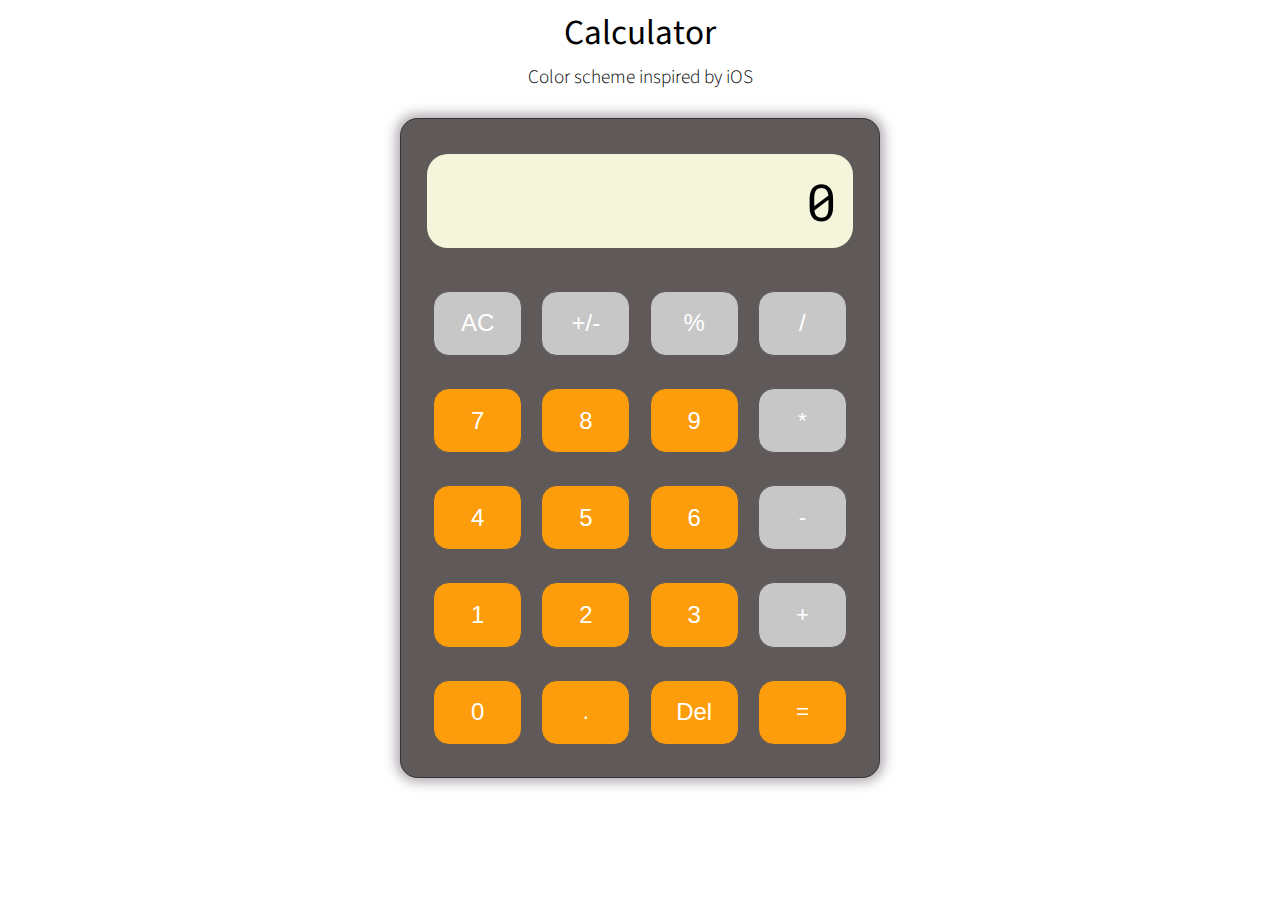
<file: index.html>
<!DOCTYPE html>
<html lang="en">
<head>
    <meta charset="UTF-8">
    <meta http-equiv="X-UA-Compatible" content="IE=edge">
    <meta name="viewport" content="width=device-width, initial-scale=1.0">
    <title>Calculator</title>

    <link rel="preconnect" href="https://fonts.googleapis.com">
    <link rel="preconnect" href="https://fonts.gstatic.com" crossorigin>

    <link href="https://fonts.googleapis.com/css2?family=Roboto+Mono:wght@200;300;400&display=swap" rel="stylesheet"> 
    <link href="https://fonts.googleapis.com/css2?family=Source+Sans+Pro:wght@200;300;400&display=swap" rel="stylesheet"> 

    <link rel="stylesheet" href="style.css">
    <script src="scripts/IO.js" defer></script>
    <script src="scripts/Operate.js" defer></script>
    <script src="scripts/Calculator.js" defer></script>
    <script src="scripts/main.js" defer></script>
</head>
    <h2 id = "desc-title"> Calculator </h2>
    <p id = "desc-subtitle"> Color scheme inspired by iOS</p>
    <body>
        <div id = "calculator">

            <div id = "display">
                0
            </div>

            
            <div id = "buttons">

                    <button data-value = "clear" class = "operator">AC</button>
                    <button data-value = "unary-neg" class = "operator">+/-</button>
                    <button data-value = "unary-percent" class = "operator">%</button>
                    <button data-value = "/" class = "operator">/</button>

                    <button data-value = "7">7</button>
                    <button data-value = "8">8</button>
                    <button data-value = "9">9</button>
                    <button class = "operator larger" data-value = "*">*</button>

                    <button data-value = "4">4</button>
                    <button data-value = "5">5</button>
                    <button data-value = "6">6</button>
                    <button class = "operator larger" data-value = "-">-</button>

                    <button data-value = "1">1</button>
                    <button data-value ="2">2</button>
                    <button data-value ="3">3</button>
                    <button class = "operator larger" data-value = "+">+</button>

                    <button data-value = "0">0</button>
                    <button class = "larger" data-value = "float">.</button>
                     <button data-value = "del">Del</button>
                    <button class = "larger" data-value = "eval">=</button>
                   
                
            </div>
        </div>
    </body>
</html>
</file>
<file: style.css>
*{
    box-sizing: border-box;
}

:root{
    --border-radius:1.3rem;
    --calc-bg: 	hsl(0, 3.3%, 36.1%);
    --button-bg:  hsl(36, 99%, 52%);
    --button-bg-hover: hsl(36, 88%, 41%);
    --button-color:white;
    --operator-color:  	hsl(0, 0%, 78%);
    --operator--hover-color: 	hsl(0, 0%, 60%);
}

#desc-title, #desc-subtitle{
    font-family: 'Source Sans Pro', sans-serif;
    text-align: center;
    margin: 0 auto;
}

#desc-title{
    font-size: 2.2rem;;
    margin-bottom:0.3rem;
    font-weight: 400;
}

#desc-subtitle{
    font-size:1.2em;
    margin:0;
    font-weight:300;
}

#calculator{
    width:480px;
    margin:0 auto;
    margin-top:3vh;
    background-color:var(--calc-bg);
    border: 1.5px solid rgb(54, 52, 52);
    display:flex;
    flex-wrap:wrap;
    flex-direction: column;
    align-items: stretch;
    box-shadow: 0px 0px 12px 4px rgba(89,77,91,0.49);
    border-radius: 1.1rem;
    font-family: 'Roboto Mono', monospace;

}

#buttons{
    font-family:Verdana, Geneva, Tahoma, sans-serif;
    display:grid;
    grid-template-columns: repeat(4, 1fr);
    grid-column-gap: 1.2rem;
    grid-row-gap:2rem;
    padding:2rem;
    padding-top:0.5rem;
    border-radius: var(--border-radius);


}

#display{
    background-color: beige;
    text-align: right;
    margin:2.2rem auto;
    font-size:3.2rem;
    padding: 0.8rem 0rem;
    padding-right:1rem;
    width:89%;
    border-radius:var(--border-radius);
    

}

button{
    color: var(--button-color);
    border: 1px solid black;
    background-color: var(--button-bg);
    text-align: center;
    padding:1.1rem 0;
    font-size:1.5rem;
    border-radius: 1rem;
    border-color: var(--calc-bg);
}

.operator{
    background-color: var(--operator-color);
}

.operator:hover{
    background-color:var(--operator--hover-color);
}

.operator:active{
    background-color:var(--operator--hover-color);
}

button:hover{
    background-color: var(--button-bg-hover);
}

button:active{
    background-color: rgba(255, 255, 255, 0.76);
}

.button-hold{
    background-color: var(--button-bg-hover);
}

.operator-button-hold{
    background-color: var(--operator--hover-color);
}

.larger{
    font-size:1.4rem;
}
</file>
